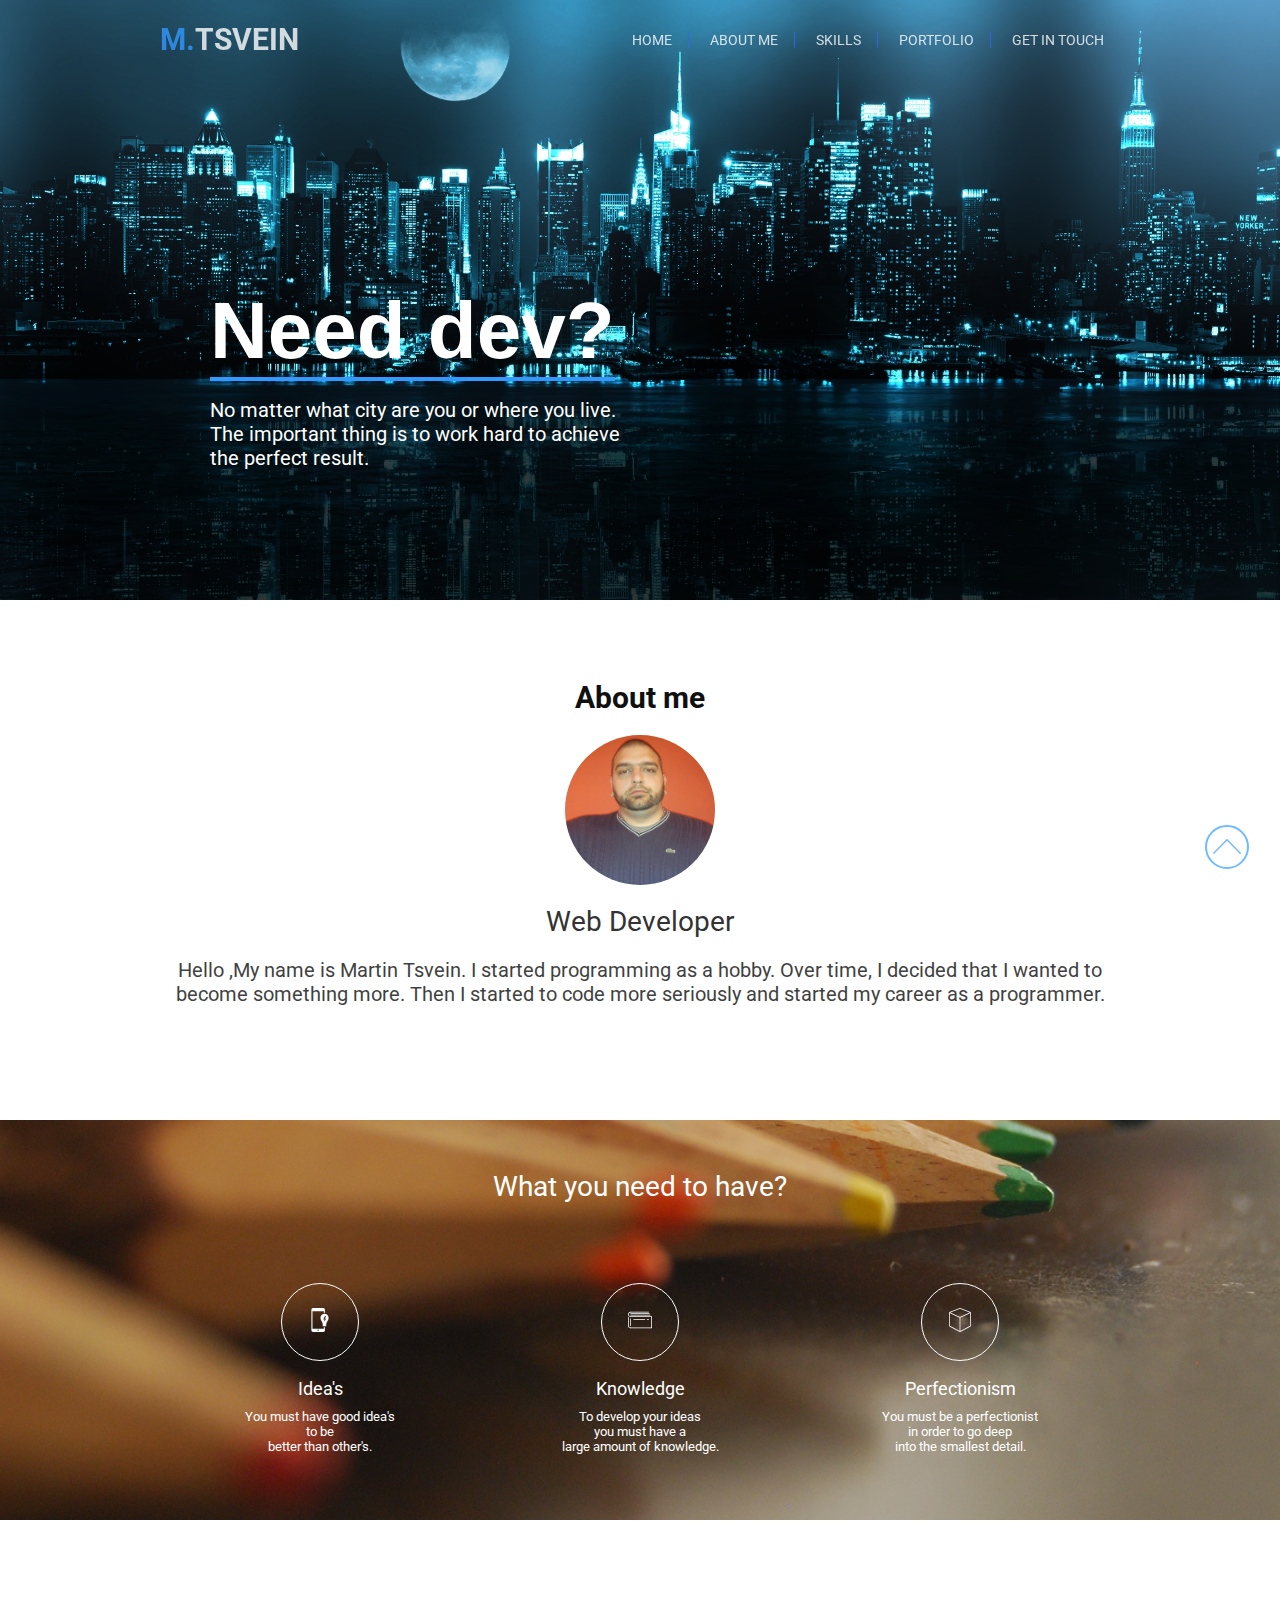
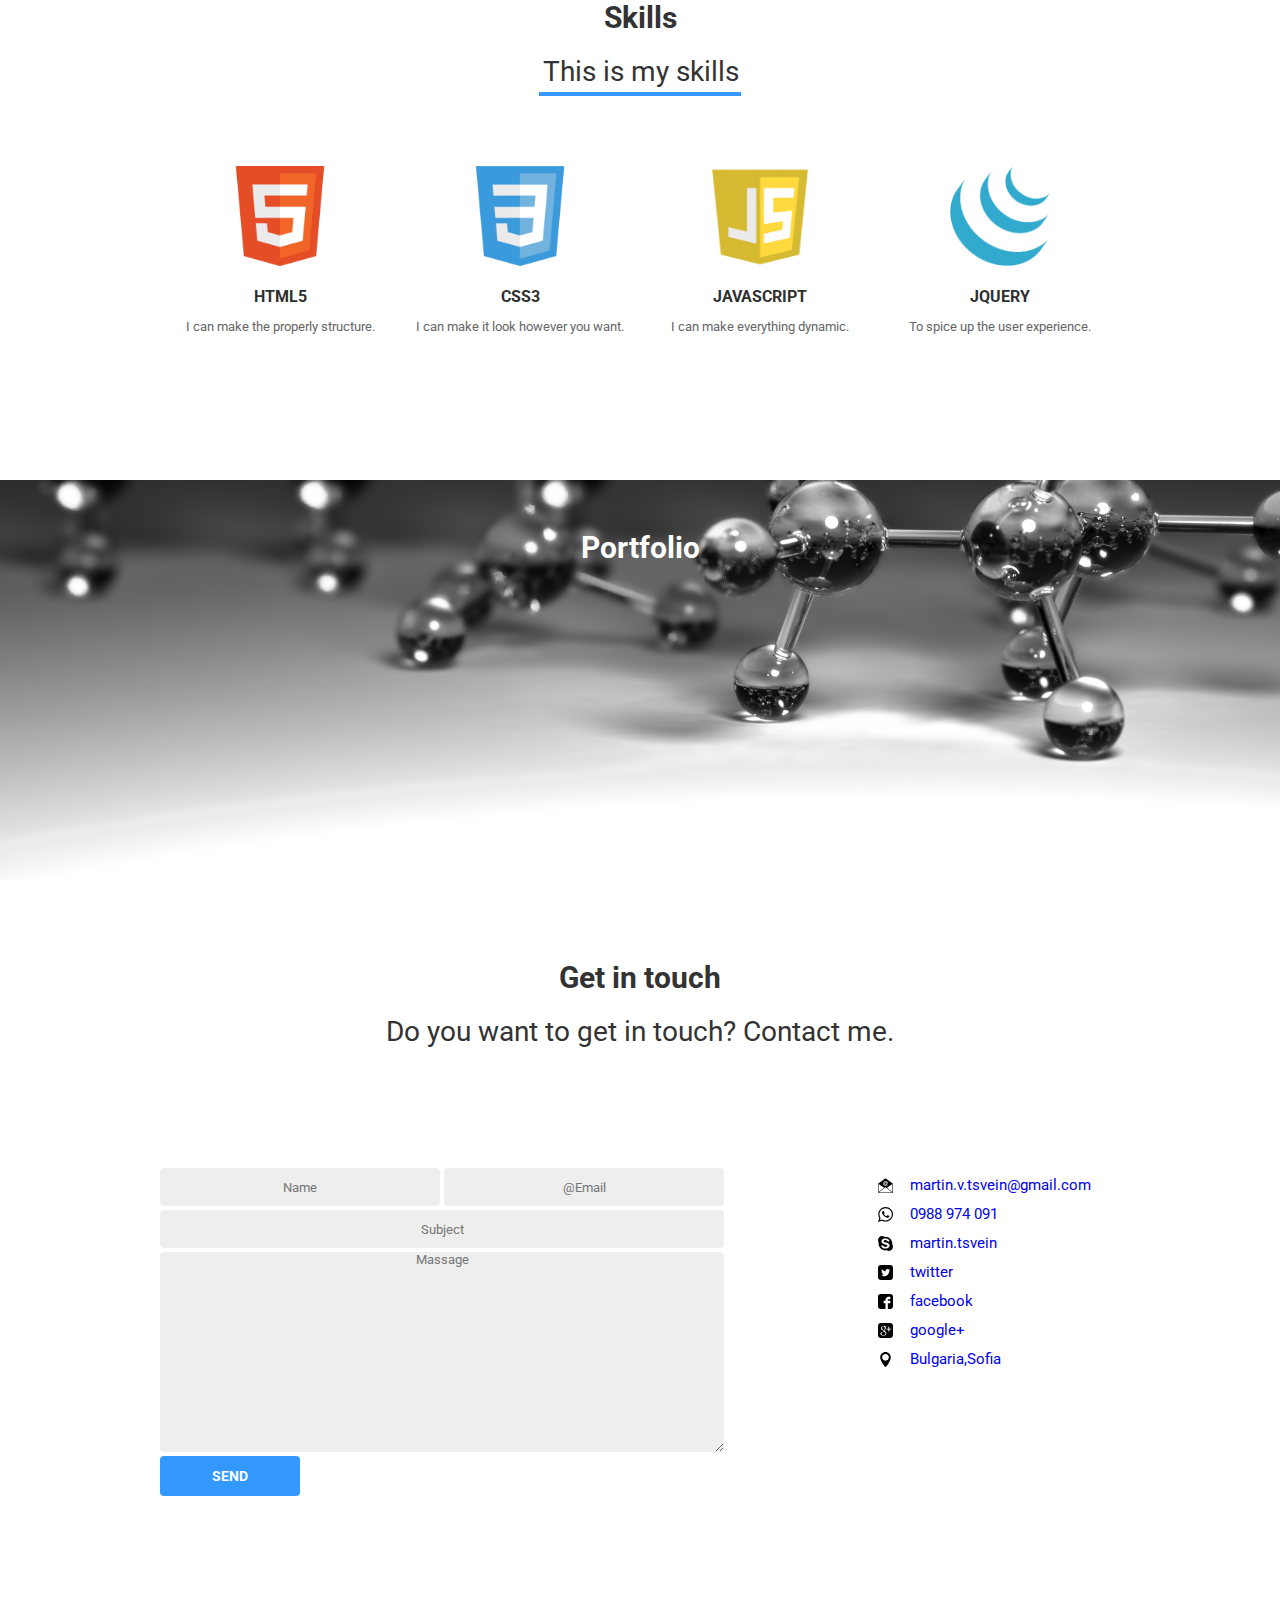
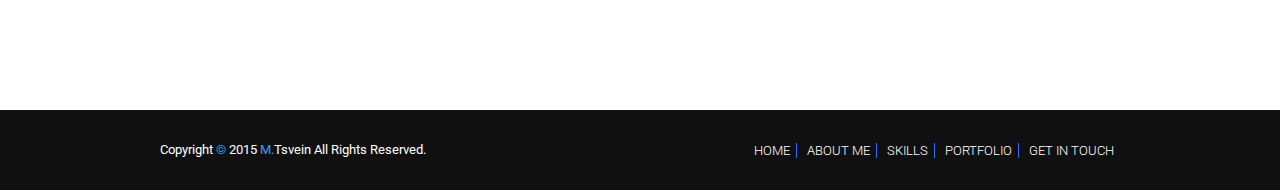
<file: Portfolio/index.html>
<!DOCTYPE html>

<html>
    <head>
        <title>M.TSVEIN </title>
        
        <meta charset="UTF-8">
        <meta name="viewport" content="width=device-width, initial-scale=1.0">
        <meta name="keywords" content="martin tsvein, martin cvein, portfolio martin cvein, portfolio martin tsvein, martin tsvein developer, developer">
        
        <link rel="stylesheet" type="text/css" href="portfoliocss.css">
        <link href='http://fonts.googleapis.com/css?family=Roboto' rel='stylesheet' type='text/css'>
        <link href='http://fonts.googleapis.com/css?family=Luckiest+Guy' rel='stylesheet' type='text/css'>
        
        <script type="text/javascript" src="js/jquery-1.11.2.min.js" defer></script>
        <script type="text/javascript" src="js/skrollr.js" defer></script>
        <script type="text/javascript" src="js/main.js" defer onload="initMain()"></script>   
    </head>
    <body>        
        
        <!-- Home button -->
        
        <a id="home-btn" href="#home">
           <svg version="1.1" id="to-top-svg" xmlns="http://www.w3.org/2000/svg" xmlns:xlink="http://www.w3.org/1999/xlink" x="0px" y="0px"
	 viewBox="0 0 200.387 200.387" style="enable-background:new 0 0 200.387 200.387;" xml:space="preserve">
                <g>
                        <g>
                                <g>
                                        <polygon points="5.504,154.449 0,149.102 100.197,45.938 200.387,149.102 194.893,154.449 100.197,56.947 
                                                                        "/>
                                </g>
                        </g>
                        <polygon points="100.197,45.938 0,149.102 5.504,154.449 100.197,56.947 194.893,154.449 200.387,149.102 	
                                "/>
                </g>
            </svg>
        </a>

<!--=========================================================================-->       

        <!-- Start section top-box -->

        <header id="home">
            <div class="centered">
                <h1>Need dev?</h1>
                <p>
                    No matter what city are you or where you live.<br>
                    The important thing is to work hard 
                    to achieve<br> the perfect result.
                </p>
            </div>
        </header>

        <!-- End section top box -->

<!--=========================================================================-->    

        <!-- Start section head menu fixed -->
    
    <nav id="main">
        <div class="centered">
            <h2 id="main-top-logo"><span>M.</span>Tsvein</h2>
            <ul id="main-menu">
                <li class="v-line"><a href="#home">home</a></li>
                <li class="v-line"><a href="#about-me">about me</a></li>
                <li class="v-line"><a href="#skills">skills</a></li>
                <li class="v-line"><a href="#portfolio">portfolio</a></li>
                <li><a href="#get-in-touch">get in touch</a></li>
            </ul>
        </div>

        <div class="clear"></div>

    </nav>

        <!-- End section head menu -->
    
<!--=========================================================================-->

        <!-- Start section about me box -->

       
        <div id="about-me"></div>
            
        <section id="about">
            <div class="centered">
                <h2>About me</h2>
                <div id="about-photo" class="centered">
                    <img src="pic/my-photo.jpg" alt="pic of me">
                </div>
                <h3>Web Developer</h3>
                <p>Hello ,My name is Martin Tsvein. I started programming as a hobby.
                    Over time, I decided that 
                    I wanted to become something more.
                    Then I started to code more seriously 
                    and started my career as a programmer.
                </p>
            </div>
        </section>

        <!-- End section about me box -->
        
<!--=========================================================================-->
        
        <!-- Start section second box -->
        
        <section id="second-box">
            <div class="centered parallax-box">
                <div id="parallax-second-box" class="parallax-img"></div>
                <div class="parallax-content">
                    <h3>What you need to have?</h3>
                    <div id="second-box-second-child" class="centered">
                    <div class="three-box">
                        <div class="svg-frame">
                            <svg class="second-box-svg" version="1.1" xmlns="http://www.w3.org/2000/svg" xmlns:xlink="http://www.w3.org/1999/xlink" x="0px" y="0px"
             width="440.043px" height="440.043px" viewBox="0 0 440.043 440.043" style="enable-background:new 0 0 440.043 440.043;"
             xml:space="preserve">
                                <g>
                                        <g>
                                                <g>
                                                        <path d="M290.244,378.801H82.221V61.241h208.022v28.334c3.476-0.41,7.01-0.627,10.593-0.627h0.147
                                                                c3.125,0,6.214,0.161,9.259,0.474V30c0-16.542-13.459-30-30-30H92.221c-16.542,0-30,13.458-30,30v380.043
                                                                c0,16.541,13.458,30,30,30h188.022c16.542,0,30-13.459,30-30v-58.949h-20L290.244,378.801L290.244,378.801z M186.233,418.521
                                                                c-7.042,0-12.75-5.709-12.75-12.75c0-7.044,5.708-12.75,12.75-12.75s12.75,5.706,12.75,12.75
                                                                C198.983,412.812,193.274,418.521,186.233,418.521z"/>
                                                        <path d="M351.158,250.966c11.88-19.318,26.664-43.362,26.664-72.098c0-41.309-33.608-74.92-74.925-74.92h-0.148
                                                                c-41.314,0-74.925,33.611-74.925,74.92c0,27.494,14.613,51.655,26.357,71.066c7.559,12.496,14.695,24.298,14.695,32.177
                                                                l0.377,10.498c-0.618,1.121-0.979,2.405-0.979,3.778c0,2.951,4.129,4.237,4.032,6.872c-0.104,2.639-8.54,4.104-8.54,8.896
                                                                c0,4.926,9.048,5.875,9.048,8.918c0,3.035-4.54,3.975-4.54,7.133c0,4.354,3.528,7.887,7.888,7.887h53.319
                                                                c4.359,0,7.887-3.531,7.887-7.887c0-6.592-22.159-7.374-34.325-7.305c13.262-0.47,38.834-2.224,38.834-8.746
                                                                c0-8.801-49.081-8.896-49.081-8.896s44.573,0.087,44.573-6.872c0-1.375-0.359-2.657-0.979-3.778l0.377-10.498
                                                                C336.769,274.368,343.438,263.521,351.158,250.966z M331.674,154.7l-24.644,42.961l21.642,0.002c0.755,0,1.446,0.424,1.792,1.096
                                                                c0.345,0.671,0.286,1.48-0.154,2.094l-37.395,52.256c-0.391,0.545-1.01,0.843-1.642,0.843c-0.331,0-0.666-0.082-0.974-0.251
                                                                c-0.896-0.496-1.279-1.583-0.892-2.53l16.867-41.155l-22.064-0.021c-0.688-0.003-1.328-0.356-1.696-0.937
                                                                c-0.369-0.582-0.416-1.31-0.124-1.934l25.394-54.284c0.333-0.708,1.045-1.16,1.826-1.16h20.315c0.718,0,1.384,0.382,1.743,1.005
                                                                C332.027,153.308,332.031,154.076,331.674,154.7z"/>
                                                </g>
                                        </g>
                                </g>
                            </svg>

                        </div>
                        <h4 class="second-box-h4">Idea's</h4>
                        <p>You must have good idea's<br>to be<br>better than other's.</p>
                    </div>
                    <div class="three-box"><div class="svg-frame">
                            <svg class="second-box-svg" version="1.1"  xmlns="http://www.w3.org/2000/svg" xmlns:xlink="http://www.w3.org/1999/xlink" x="0px" y="0px"
             width="612px" height="612px" viewBox="0 0 612 612" style="enable-background:new 0 0 612 612;" xml:space="preserve">
                            <g>
                                    <g>
                                            <g>
                                                    <path d="M66.929,210.32c5.28,0,9.564,4.284,9.564,9.564c0,5.28-4.284,9.564-9.564,9.564c-18.491,0-35.228-7.492-47.322-19.606
                                                            l-0.598-0.658C7.233,197.129,0,180.651,0,162.539c0-5.28,4.284-9.564,9.564-9.564c5.28,0,9.564,4.284,9.564,9.564
                                                            c0,12.971,5.141,24.747,13.45,33.295l0.538,0.478C41.763,204.96,53.738,210.32,66.929,210.32z"/>
                                                    <path d="M66.929,516.409c-5.26,0-9.564-4.284-9.564-9.563c0-5.28,4.304-9.563,9.564-9.563h525.943V229.448H66.909
                                                            c-5.26,0-9.564-4.284-9.564-9.564c0-5.28,4.284-9.564,9.564-9.564h535.268h0.259c5.28,0,9.564,4.284,9.564,9.564v286.702v0.239
                                                            c0,5.261-4.284,9.563-9.564,9.563H66.929V516.409z"/>
                                                    <path d="M57.424,277.268c0-5.24,4.264-9.524,9.524-9.524c5.26,0,9.524,4.264,9.524,9.524l-0.04,172.193
                                                            c0,5.26-4.264,9.523-9.524,9.523c-5.24,0-9.524-4.265-9.524-9.523L57.424,277.268z"/>
                                                    <path d="M430.322,286.832c5.279,0,9.563,4.284,9.563,9.564c0,5.28-4.284,9.564-9.563,9.564H143.441
                                                            c-5.28,0-9.564-4.284-9.564-9.564c0-5.28,4.284-9.564,9.564-9.564H430.322z"/>
                                                    <path d="M525.943,286.852c5.279,0,9.563,4.284,9.563,9.564c0,5.28-4.284,9.564-9.563,9.564h-38.218
                                                            c-5.26,0-9.562-4.284-9.562-9.564c0-5.28,4.284-9.564,9.562-9.564H525.943z"/>
                                                    <path d="M66.929,191.132c-5.241,0-9.524-4.264-9.524-9.524c0-5.26,4.264-9.524,9.524-9.524l497.25,0.04
                                                            c5.261,0,9.524,4.264,9.524,9.524c0,5.26-4.265,9.524-9.524,9.524L66.929,191.132z"/>
                                                    <path d="M66.929,95.631c5.28,0,9.564,4.284,9.564,9.564s-4.284,9.564-9.564,9.564c-13.19,0-25.146,5.36-33.793,13.987
                                                            c-8.647,8.647-14.007,20.623-14.007,33.813c0,5.28-4.284,9.564-9.564,9.564c-5.28,0-9.565-4.303-9.565-9.564
                                                            c0-18.471,7.492-35.228,19.606-47.322C31.701,103.143,48.438,95.631,66.929,95.631z"/>
                                                    <path d="M66.929,114.639c-5.241,0-9.524-4.264-9.524-9.524c0-5.261,4.284-9.524,9.524-9.524l458.995,0.04
                                                            c5.26,0,9.523,4.264,9.523,9.524s-4.265,9.524-9.523,9.524L66.929,114.639z"/>
                                                    <path d="M66.929,152.876c-5.241,0-9.524-4.264-9.524-9.524c0-5.26,4.264-9.524,9.524-9.524l478.123,0.04
                                                            c5.261,0,9.524,4.264,9.524,9.524c0,5.26-4.266,9.524-9.524,9.524L66.929,152.876z"/>
                                                    <path d="M66.929,497.281c5.28,0,9.564,4.283,9.564,9.562c0,5.261-4.284,9.564-9.564,9.564c-18.491,0-35.228-7.513-47.322-19.586
                                                            l-0.598-0.658C7.233,484.091,0,467.612,0,449.501c0-5.28,4.284-9.564,9.564-9.564c5.28,0,9.564,4.284,9.564,9.564
                                                            c0,12.971,5.141,24.747,13.45,33.295l0.538,0.478C41.763,491.921,53.738,497.281,66.929,497.281z"/>
                                                    <path d="M0.06,239.032c0-5.24,4.264-9.524,9.524-9.524c5.26,0,9.524,4.264,9.524,9.524l-0.02,210.469
                                                            c0,5.26-4.264,9.523-9.524,9.523c-5.26,0-9.524-4.264-9.524-9.523L0.06,239.032z"/>
                                            </g>
                                    </g>
                            </g>
                            </svg>

                            </div>
                        <h4 class="second-box-h4">Knowledge</h4>
                        <p>To develop your ideas<br>you must have a<br> large amount of knowledge.</p>
                    </div>
                    <div class="three-box">
                        <div class="svg-frame">
                            <svg class="second-box-svg" version="1.1" xmlns="http://www.w3.org/2000/svg" xmlns:xlink="http://www.w3.org/1999/xlink" x="0px" y="0px"
             viewBox="0 0 525.325 525.325" style="enable-background:new 0 0 525.325 525.325;" xml:space="preserve">
                                <g>
                                        <path  d="M494.23,89.943L265.622,0.528c-0.382-0.154-0.772-0.114-1.162-0.203
                                                C263.858,0.179,263.272,0,262.646,0c-0.65,0-1.244,0.179-1.861,0.333c-0.366,0.089-0.732,0.057-1.089,0.195l-0.309,0.122l0,0
                                                L31.08,89.943c-3.804,1.496-5.706,5.527-4.804,9.397c-0.219,0.732-0.358,1.496-0.358,2.284v293.645c0,2.999,1.658,5.763,4.3,7.178
                                                l228.616,121.929c0.374,0.195,0.772,0.309,1.162,0.447c0.203,0.073,0.398,0.171,0.61,0.228c0.675,0.171,1.366,0.276,2.057,0.276
                                                s1.382-0.106,2.057-0.276c0.211-0.057,0.406-0.163,0.61-0.228c0.39-0.138,0.788-0.244,1.162-0.447l228.616-121.929
                                                c2.65-1.414,4.3-4.178,4.3-7.178V101.623c0-0.788-0.146-1.544-0.358-2.284C499.944,95.478,498.042,91.438,494.23,89.943z
                                                 M262.655,198.345L49.946,100.022l212.717-83.188l212.709,83.188L262.655,198.345z M42.167,114.345l212.359,98.153v291.149
                                                L42.167,390.399V114.345z M483.142,390.399L270.783,503.647V212.497l212.359-98.153V390.399z"/>
                                </g>
                            </svg>
                        </div>
                        <h4 class="second-box-h4">Perfectionism</h4>
                        <p>You must be a perfectionist<br>in order to go deep<br> into the smallest detail.</p>
                    </div>
                    <div class="clear"></div>
                    </div>
                </div>
            </div>
        </section>



        <!-- End section second box -->
        
<!--=========================================================================-->
        
        <!-- Start section skills -->
        
        <div id="skills"></div>

        <section id="my-skills">
            <div class="centered">
                 <h2>Skills</h2>
                 <h3 id="siklls-h3">This is my skills</h3>
                 <div id="skills-footer">
                     <div class="skills-footer-content">
                         <img class="skills-png-logo" src="pic/html5.png" alt="error">
                         <h4 class="skills-h4">html5</h4>
                         <p>I can make the properly structure.</p>
                     </div>
                     <div class="skills-footer-content">
                         <img class="skills-png-logo" src="pic/css3.png" alt="error">
                         <h4 class="skills-h4">css3</h4>
                         <p>I can make it look however you want.</p>
                     </div>
                     <div class="skills-footer-content">
                         <img class="skills-png-logo" src="pic/javas.png" alt="error">
                         <h4 class="skills-h4">javascript</h4>
                         <p>I can make everything dynamic.</p>
                     </div>
                     <div class="skills-footer-content">
                         <img class="skills-png-logo" src="pic/jquery.png" alt="error">
                         <h4 class="skills-h4">jquery</h4>
                         <p>To spice up the user experience.</p>
                     </div>

                     <div class="clear"></div>

                 </div>
            </div>      
        </section>

        <!-- End section skills -->
        
<!--=========================================================================-->
        
        <!-- Start section portfolio -->
        
        <div id="portfolio"></div>

        <section id="my-portfolio">
            <div class="centered parallax-box">
                <div id="portfoio-box" class="parallax-img"></div>               
                <div class="parallax-content">
                    <h2>Portfolio</h2>
                </div>
            </div>
        </section>

        <!-- End section portfolio -->
        
<!--=========================================================================-->
        
        <!-- Start section get in touch -->
        
        <div id="get-in-touch"></div>

        <section id="get-in-touch-section">
            <div class="centered">
                <h2>Get in touch</h2>
                <h3>Do you want to get in touch? Contact me.</h3>

                        <!-- Content one -->

                <div id="send-mail">
                    <form id="from-email" method="post" role="form">
                        <div class="text-email text-email-left">
                            <input type="text" name="name" placeholder="Name"/>
                        </div>
                        <div class="text-email">
                        <input class="text-email" type="text" name="name" placeholder="@Email"/>
                        </div>
                        <div class="text-email">
                        <input id="subject" class="text-email" type="text" name="name" placeholder="Subject"/>
                        </div>
                        <div class="text-email">
                            <textarea placeholder="Massage"></textarea>
                        </div>
                        <input id="send-btn" type="submit" value="send"/>
                        <div class="clear"></div>
                    </form>

                        <!-- Content two -->

                </div>
                    <div id="get-touch-second-box">

                        <!-- Navigation svg -->

                        <div id="second-box-svg">
                            <ul>
                                <li><img class="get-touch-svg" src="svg/mail.svg" alt="error"></li>
                                <li><img class="get-touch-svg" src="svg/phone.svg" alt="error"></li>
                                <li><img class="get-touch-svg" src="svg/skype.svg" alt="error"></li>
                                <li><img class="get-touch-svg" src="svg/twit.svg" alt="error"></li>
                                <li><img class="get-touch-svg" src="svg/fb.svg" alt="error"></li>
                                <li><img class="get-touch-svg" src="svg/g+.svg" alt="error"></li>
                                <li><img class="get-touch-svg" src="svg/map.svg" alt="error"></li>
                            </ul>
                        </div>

                         <!-- Info me -->

                        <div id="second-box-link">
                            <ul>
                                <li><a href="#get-in-touch">martin.v.tsvein@gmail.com</a></li>
                                <li><a href="#get-in-touch">0988 974 091</a></li>
                                <li><a href="#get-in-touch">martin.tsvein</a></li>
                                <li><a href="https://twitter.com/MTsvein">twitter</a></li>
                                <li><a href="https://www.facebook.com/profile.php?id=100009635107877">facebook</a></li>
                                <li><a href="https://plus.google.com/u/0/117824211399914729637/posts">google+</a></li>
                                <li><a href="https://www.google.bg/maps/place/%D0%A1%D0%BE%D1%84%D0%B8%D1%8F/@42.6954322,23.3239467,11z/data=!3m1!4b1!4m2!3m1!1s0x40aa8682cb317bf5:0x400a01269bf5e60?hl=bg">Bulgaria,Sofia</a></li>
                            </ul>
                        </div>
                    </div>
            </div>
        </section>

        <!-- End section get in touch-->
        
<!--=========================================================================-->

        <!-- Start footer section -->
        
        <footer>
            <div id="footer-info" class="centered">
                <p>Copyright <span>&#169</span> 2015 <span>M.</span>Tsvein All Rights Reserved.</p>
                <div id="footer-nav">
                    <ul>
                        <li class="v-line"><a href="#home">home</a></li>
                        <li class="v-line"><a href="#about-me">about me</a></li>
                        <li class="v-line"><a href="#skills">skills</a></li>
                        <li class="v-line"><a href="#portfolio">portfolio</a></li>
                        <li><a href="#get-in-touch">get in touch</a></li>
                    </ul>
                </div>  
            <div class="clear"></div>
            </div> 
        </footer>   
    </body>
</html>
</file>
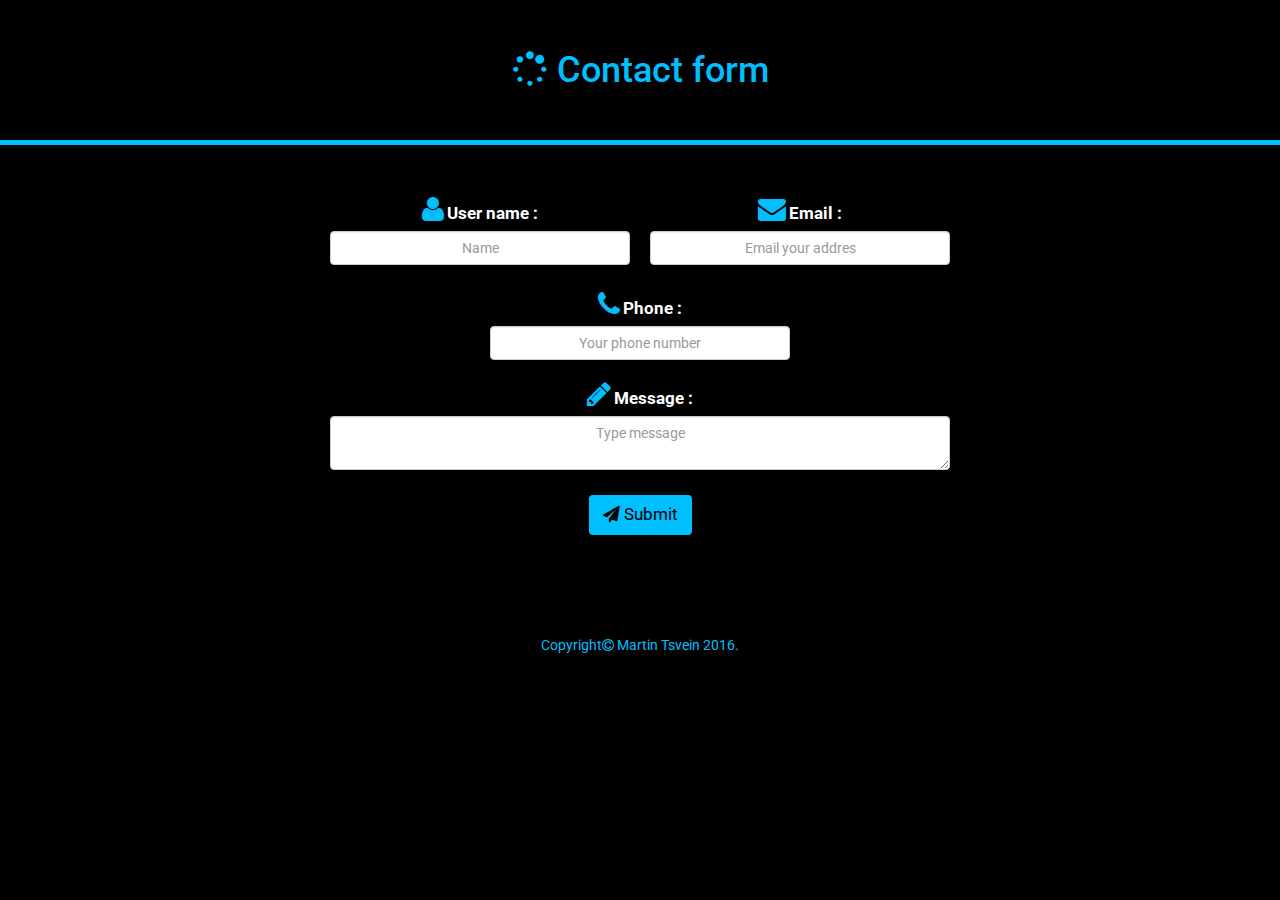
<file: Responsiv contact form/index.html>
<!DOCTYPE html>
<html lang="en">
    <head>
        <meta charset="utf-8">
        <meta name="viewport" content="width=device-width, initial-scale=1"> 	
        <meta name="description" content="Contact form">
        <meta name="author" content="Martin Tsvein">

        <title>Contact form</title>
        
        <link href="img/from.ico" rel="icon">
        <link href='https://fonts.googleapis.com/css?family=Roboto' rel='stylesheet' type='text/css'>
        <link rel="stylesheet" media="screen and (max-width: 600px)" href="css/mobile.css"> 
        <link rel="stylesheet" media="screen and (min-width: 601px)" href="css/desktop.css">
        <link rel="stylesheet" href="css/bootstrap.min.css">
        <link rel="stylesheet" href="css/font-awesome.min.css">
        <link rel="stylesheet" href="css/font-awesome-animation.min.css">
    </head>
    <body> 
        <header>
            <h1><i class="fa fa-spinner fa-spin"></i> Contact form</h1>
            <hr>
        </header>
        <main>
        <section> 
            <form method="post" name="form">
                <div class="form-group form-div">
                    <i class="fa fa-user faa-pulse animated fa-2x"></i>
                    <label for="user-name">User name :</label>
                    <input type="text" name="name"  id="user-name" class="form-control" placeholder="Name">
                </div>
                <div class="form-group form-div">
                    <i class="fa fa-envelope fa-2x faa-shake animated"></i>
                    <label for="user-email">Email :</label>
                    <input type="email" name="email" class="form-control" id="user-email" placeholder="Email your addres" validate>
                </div>
                <div id="phone-div" class="form-group">
                    <i class="fa fa-phone fa-2x faa-horizontal animated"></i>
                    <label for="phone">Phone :</label>
                    <input type="tel" name="tel" class="form-control" id="phone" placeholder="Your phone number" validate>
                </div>
                <div id="form-massage" class="form-group">
                    <i class="fa fa-pencil fa-2x faa-passing animated"></i>
                    <label for="message">Message :</label>
                    <textarea row="5" cols="40" name="textarea" placeholder="Type message" class="form-control" id="message"></textarea>
                </div>
                <div class="form-group">
                    <button id="btn" type="submit" class="btn btn-default"><span><i class="fa fa-send"></i>
                    </span>Submit</button>
                </div>
            </form>
        </section>
        </main>
        <footer>
            <p>Copyright<i class="fa fa-copyright"></i> Martin Tsvein 2016. </p>
        </footer>
        <script src="js/bootstrap.min.js"></script>
        <script src="js/jquery-1.12.3.min.js"></script>
    </body>
</html>
</file>
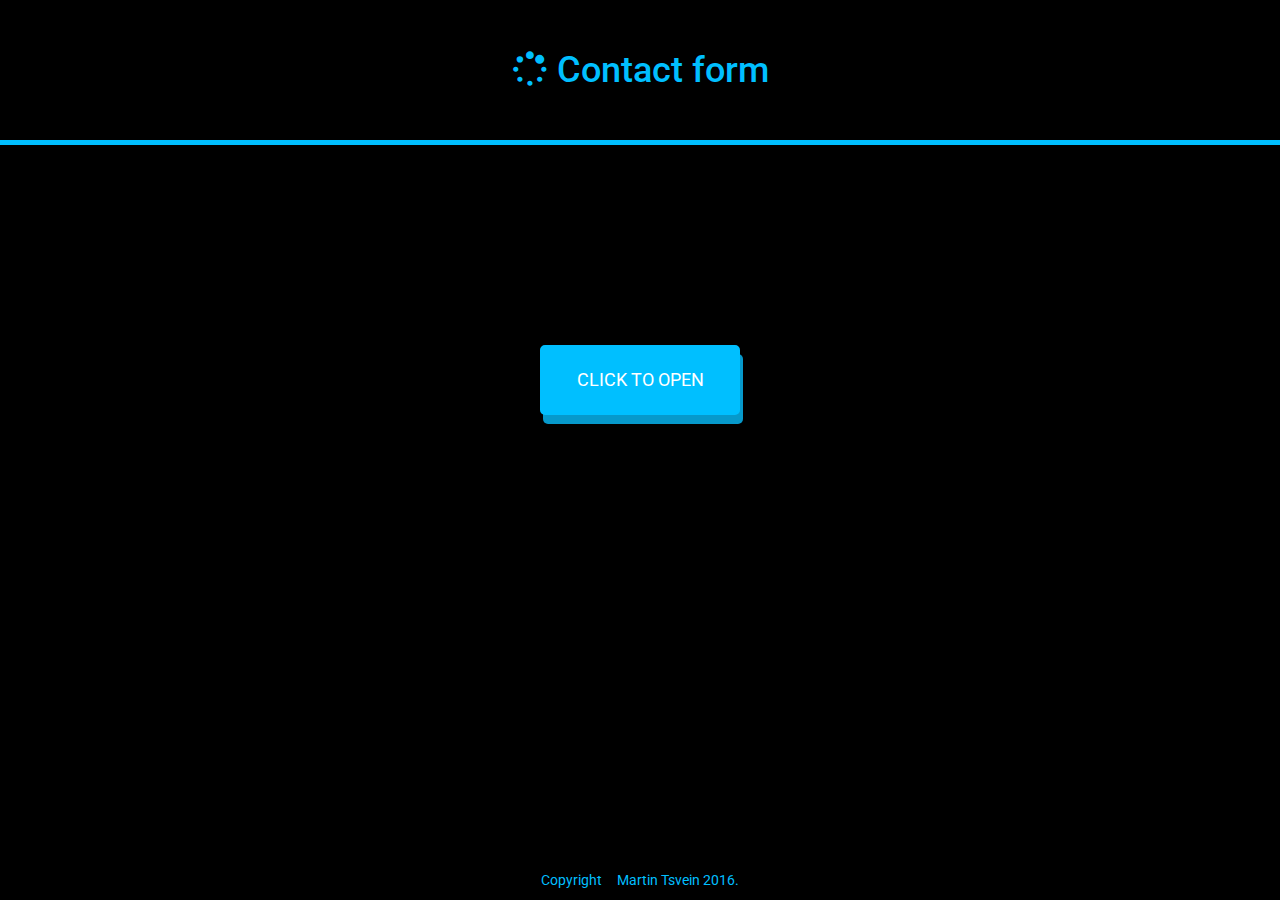
<file: Responsive contact form with modal/index.html>
<!DOCTYPE html>
<html lang="en">
    <head>
        <meta charset="utf-8">
        <meta name="viewport" content="width=device-width, initial-scale=1"> 	
        <meta name="description" content="Contact form">
        <meta name="author" content="Martin Tsvein">

        <title>Contact form</title>
        
        <link href="img/from.ico" rel="icon">
        <link href='https://fonts.googleapis.com/css?family=Roboto' rel='stylesheet' type='text/css'>
        <link rel="stylesheet" href="css/bootstrap.min.css">
        <link rel="stylesheet" media="screen and (max-width: 600px)" href="css/mobile.css"> 
        <link rel="stylesheet" media="screen and (min-width: 601px)" href="css/desktop.css">
        <link rel="stylesheet" href="css/font-awesome.min.css">
        <link rel="stylesheet" href="css/font-awesome-animation.min.css">
        <script src="js/jquery-1.12.3.min.js"></script>
        <script src="js/bootstrap.min.js"></script>
        
    </head>
    <body> 
        <header>
            <h1><i id="main-i" class="fa fa-spinner fa-spin"></i> Contact form</h1>
            <hr>
        </header>
        <main>
        <section>
    
            <!-- modal btn -->

            <div id="btn-open-container">
                <button id="btn-open" class="btn btn-primary btn-lg" data-toggle="modal" data-target="form">
                    Click to open
                </button>
            </div>
            
            <!-- End modal btn -->
            
            <!-- Start modal form container -->
            
            <form method="post" class="modal fade" tabindex="-1">
                <div id="modal-container" class="modal-content">
                    <div class="form-group form-div">
                        <i class="fa fa-user faa-pulse animated fa-2x"></i>
                        <label for="user-name">User name :</label>
                        <input type="text" name="name"  id="user-name" class="form-control" placeholder="Name">
                    </div>
                    <div class="form-group form-div">
                        <i class="fa fa-envelope fa-2x faa-shake animated"></i>
                        <label for="user-email">Email :</label>
                        <input type="email" name="email" class="form-control" id="user-email" placeholder="Email your addres">
                    </div>
                    <div id="phone-div" class="form-group">
                        <i class="fa fa-phone fa-2x faa-horizontal animated"></i>
                        <label for="phone">Phone :</label>
                        <input type="tel" name="tel" class="form-control" id="phone" placeholder="Your phone number">
                    </div>
                    <div id="form-massage" class="form-group">
                        <i class="fa fa-pencil fa-2x faa-passing animated"></i>
                        <label for="message">Message :</label>
                        <textarea row="5" cols="40" name="textarea" placeholder="Type message" class="form-control" id="message"></textarea>
                    </div>
                    <div id="btn-container">
                        <div class="form-group div-float">
                            <button type="submit" class="btn btn-default btn-my"><span><i class="fa fa-send"></i>
                            </span>Submit</button>
                        </div>
                        <div id="close" class="form-group div-float">
                            <button type="button" class="btn btn-default btn-my" data-dismiss="modal">X</button>
                        </div>
                    </div>
                </div>
            </form>
            
            <!-- End modal container -->
            
        </section>
        </main>
        <footer>
            <p>Copyright<i class="fa fa-copyright"></i> Martin Tsvein 2016. </p>
        </footer>
    </body>
</html>
</file>
<file: Portfolio/portfoliocss.css>
.clear {
    clear: both;
}

.centered {
    width: 960px;
    margin: auto;
}

.v-line {
    border-right: 1px solid #3366ff;
}

body , html {
    width: 100%;
    height: 100%;
    margin: 0px;
    padding: 0px;
}

h1, h2, h3, h4 {
    font-family: 'Roboto', sens-serif;
    margin: 0;
    padding: 0;
    color: #333;
    text-align: center;
}
h1 {
    font-size: 80px;
}
h2 {
    font-size: 30px;
}

h3 {
    font-size: 28px;
    font-weight: 400;
}
p {
    font-family: 'Roboto', 'sans-serif';
    color: #666666;
    font-size: 13px;
}



/* Home button */

#to-top-svg {
    width: 30px;
    height: 30px;
    fill: #3399ff;
    border: 2px solid #339fff;
    border-radius: 100px;
    padding: 5px;
}

#home-btn {
    width: 65px;
    height: 65px;
    position: fixed;
    right: 10px;
    bottom: 10px;
    -webkit-animation: fadein 3s ease-in-out ;
    animation: fadein 3s ease-in-out;
    opacity: 0.7;
    z-index: 1;
    opacity: 0.7;
}

/*=========================================================================*/

/* Start head menu section */

#main {
    background-color: transparent;
    position: fixed;
    height: 80px;
    width: 100%;
    left: 0px;
    right: 0px;
    top: 0px;
    z-index: 1;
    opacity: 0.8;
    -webkit-animation: fadein 3s ease-in-out;
    animation: fadein 3s ease-in-out;
    -webkit-transition: line-height 0.4s ease-out, height 0.4s ease-out, background-color 0.4s ease-out, font-size 0.4s ease-out;
    transition: line-height 0.4s ease-out, height 0.4s ease-out, background-color 0.4s ease-out, font-size 0.4s ease-out;
}
@-webkit-keyframes fadein {
    from{ opacity: 0;}
    to{opacity: 1;}
}

@keyframes fadein {
    from{ opacity: 0;}
    to {opacity: 1;}
}

#main-top-logo {
    height: 80px;
    float: left;
    font-size: 30px;
    font-family: 'Roboto', sans-serif;
    text-transform: uppercase;
    color: #fff;
    width: auto;
    line-height: 80px;
    opacity: 1;
    -webkit-animation: fadein 3s ease-in-out;
    animation: fadein 3s ease-in-out;
    -webkit-transition: line-height 0.4s ease-out, height 0.4s ease-out, font-size 0.4s ease-out;
    transition: line-height 0.4s ease-out, height 0.4s ease-out,font-size 0.4s ease-out;
}

#main-top-logo span {
    color: #3399ff;
}


#main-menu {
    float: right;
    height: 80px;
    margin: 0px;
    line-height: 80px;

}

#main-menu li {
    display: inline;
    padding-left: 17px;
    padding-right: 16px;
    text-transform: uppercase;
    font-size: 14px;
    color: #fff;
    font-family: 'Roboto', sans-serif;
    -webkit-transition: font-size 0.4s ease-out;
    transition: font-size 0.4s ease-out;
}

#main-menu a {
    text-decoration: none;
    color: #fff; 
}

#main-menu a:hover {
    color: #3399ff;
}

#main.mainMenuScroll {
    height: 50px;
    background-color: #101010;
    opacity: 0.8;
}

#main.mainMenuScroll #main-menu {
    line-height: 50px;
    height: 50px;
    margin: 0;
}
#main.mainMenuScroll #main-menu li {
    font-size: 12px;
}

.mainMenuScroll #main-top-logo {
    height: 50px;
    font-size: 22px;
    line-height: 50px;
}

/*End  head menu section */

/*==========================================================================*/

/* Start section top box */

#home {
    width: auto;
    height: 600px;
    background-image: url("pic/head-city.jpg");
    background-repeat: no-repeat;
    background-size: cover;
    background-position: center;
    text-align: center;
}
#home .centered {
    position: relative;
    height: 100%;
}
#home h1 {
    position: absolute;
    left: 50px;
    top: 285px;
    color: #fff;
    font-family: 'Open Sans', sans-serif;
    border-bottom: 4px solid #3399ff;
    display: inline-block;
}

#home p {
    position: absolute;
    left: 50px;
    bottom: 110px;
    color: #fff;
    font-size: 20px;
    font-family: 'Roboto', 'sans-serif';
    text-align: left;
}

/* End section top box */

/*===========================================================================*/

/* Start section second box*/


#second-box-second-child{
    margin: auto;
}

.three-box {
    width: 320px;
    height: 200px;
    float: left;
    text-align: center;
    margin-top: 80px;
}

.second-box-svg {
    width: 24px;
    height: 24px;
    text-align: center;
    fill: #fff;
    
}



.second-box-h4 {
    font-family: 'Roboto', 'sans-serif';
    color: #fff;
    margin-top: 17px;
    margin-bottom: 10px;
    font-weight: 400;
    font-size: 18px;
    
    
}

#second-box {
    width: 100%;
    height: 400px;
}

.svg-frame {
    border: 1px solid #fff;
    border-radius: 100px;
    height: 76px;
    width: 76px;
    line-height: 86px;
    margin: auto;
}

#second-box h3 {
    color: #fff;
    padding-top: 50px;
}

#second-box p {
    color: #fff;
    padding: 0px;
    margin: 0px;
}

/* End section second box */

/*==========================================================================*/

/* Start section aboit me */

#about-me {
    height: 80px;
    width: 100%;
    
}

#about {
    width: 100%;
    height: 440px;
}

#about h2 {
    position: relative;
    color: #101010;
}

#about p {
    text-align: center;
    position: relative;
    color: #101010;
    font-size: 20px;
    opacity: 0.8;
}

#about #about-photo {
    text-align: center;
    margin-top: 20px;
    margin-bottom: 20px;
    width: 150px;
    height: 150px;
    border-radius: 75px;
    overflow: hidden;

}
#about #about-photo img {
    width: 150px;
    height: 150px;
    
}

/* End section about me */

/*===========================================================================*/

/* Start section skills */

#skills {
    height: 80px;
}

#my-skills {
    width: 100%;
    height: 400px;
}

#siklls-h3 {
    text-align: center;
    width: 200px;
    padding-left: 2px;
    padding-bottom: 4px;
    margin: auto;
    margin-top: 20px;
    margin-bottom: 20px;
    font-family: 'Roboto', 'sans-serif';
    border-bottom: 4px solid #3399ff;
}

#skills-footer {
    margin: auto;
    width: 960px;
    height: 350px; 
}

.skills-footer-content {
    width: 240px;
    float: left;
    text-align: center;
}

.skills-png-logo {
    width: 100px;
    height: 100px;
    margin-top: 50px;
}

.skills-h4 {
    text-align: center;
    text-transform: uppercase;
    font-family: 'Roboto', 'sans-serif';
    color: #2f2f2f;
    margin-top: 17px;
    margin-bottom: 10px;
}


/* End section skills */

/*=========================================================================--*/

/* Start section portfolio*/

#portfolio {
    height: 80px;
}

#my-portfolio {
    width: 100%;
    height: 400px;
}


#my-portfolio h2 {
    padding-top: 50px;
    color: #fff;
}

#portfoio-box {
    width: 100%;
}


/* End section portfolio */

/*===========================================================================*/

/* Start section get in touch */

#get-in-touch {
    height: 80px;
}

/* Content one */

#get-in-touch-section {
    height: 750px;
}

#get-in-touch-section h3 {
    margin-bottom: 20px;
    margin-top: 20px;
}


#send-mail {
    width: 600px;;
    height: 450px;
    float: left;
}

#from-email {
    float: left;
    margin-top: 100px;
    width: 570px;
}

#subject {
    width: 564px;
    font-family: 'Roboto', 'sans-serif';
    border: 1px #fff;
    border-radius: 4px;
}

.text-email textarea {
    width: 564px;
    height: 200px;
    background-color: #eee;
    font-family: 'Roboto', 'sans-serif';
    cursor: pointer;
    text-align: center;
    border: 1px #fff;
    border-radius: 4px;
    padding: 0px;
    color:  #666666;
}

#send-btn {
    width: 140px;
    height: 40px;
    font-family: 'Roboto', 'sans-serif';
    text-transform: uppercase;
    font-size: 14px;
    border: 1px #fff;                                  
    border-radius: 4px;
    font-weight: 700;
    color: #fff;
    cursor: pointer;
    background-color: #3399ff;
    -webkit-transition: background-color 0.8s;
    transition: background-color 0.8s;
    
}

#send-btn:hover {
    background-color: #3333ff;
}

.text-email input {
    height: 38px;
    width: 280px;
    background-color: #eee;
    border-radius: 4px;
    border: 1px #fff;   
    text-align: center;
    font-family: 'Roboto', 'sans-serif';
    cursor:  pointer;
    padding: 0px;
    margin-bottom: 4px;
    float: left;
    color: #666666; 
    
}

.text-email input:focus {
    color:  #666666;
    background-color: #ccc;
}

.text-email textarea:focus {
    color: #666666;
    background-color: #ccc;
}
.text-email-left input {
    margin-right: 4px;
}

/* Content two */

.get-touch-svg {
    width: 15px;
    height: 15px;
    cursor: pointer;
}

#get-touch-second-box {
    width: 350px;
    height: 250px;
    float: right;
    margin-top: 100px;
}

#second-box-svg li {
    list-style-type: none;
    width: 50px;
    text-align: center;
    padding-top: 10px;
}

#second-box-svg ul {
    width: 50px;
    position: relative;
    left: 90px;
    padding: 0px;
    margin: 0px;
    float: left;
    
}

#second-box-link ul {
    margin: 0px;
    padding: 0px;
    padding-top: 8px;
    float: right;
    width: 210px;
    
}

#second-box-link li {
    list-style-type: none;
    font-size: 15px;
    font-family: 'Roboto', 'sans-serif';
    height: 29px;
    -webkit-transition: font-size 0.2s;
    transition: font-size 0.2s;
    cursor: pointer
}

#second-box-link li:hover {
    font-size: 17px;
}

#second-box-link a {
    text-decoration: none;
}

#second-box-link a:hover {
    color: #3399ff;
}

/* End section get in touch */

/*===========================================================================*/

/* Start footer section */

#footer-info {
    line-height: 80px;
}

footer {
    width: 100%;
    height: 80px;
    background-color: #101010;
}

footer p {
    color: black;
    float: left;
    position: relative;
    
    font-size: 13px;
    color: #fff;
    margin: 0px;
}

footer p span {
    color: #339fff;
}

#footer-nav {
    float: right;   
}

#footer-nav ul {
    margin: 0px;
}

#footer-nav li {
    display: inline;
    padding-right: 6px;
    padding-left: 6px;
    text-transform: uppercase;
    font-size: 13px;
    font-weight: 300;
    color: #fff;
    font-family: 'Roboto', sans-serif;
    
}

#footer-nav a {
    text-decoration: none;
    color: #fff;
}

#footer-nav a:hover {
    color:  #3399ff;
}

/* End section footer */

/*============================================================================*/

/*parallax*/

.parallax-box {
    position: relative;
    width: 100%;
    height: 400px;
    overflow: hidden;
}

.parallax-img {
    position: absolute;
    top: 0px;
    left: 0px;
    right: 0px;
    width: 100%;
    height: 800px;
}

#parallax-second-box {
    background: url("pic/pencil-background.png");
    background-size: cover;
    background-position: center, center;
    background-repeat: no-repeat;
}

#portfoio-box {
    background: url("pic/portfolio.png");
    background-size: cover;
    background-position: center, center;
    background-repeat: no-repeat;
}

.parallax-content {
    position: relative;
}   

/* End parallax */
</file>
<file: Responsiv contact form/css/mobile.css>
html body {
    font-family: 'Roboto', sans-serif;
    background-color: black;
}

body hr {
    height: 5px;
    background-color: deepskyblue;
    border: 0px;
}

header h1 {
    text-align: center;
    margin: 0px;
    height: 100px;
    width: 100%;
    line-height: 100px;
    color: deepskyblue;
} 

main {
    width: 60%;
    margin: 0px auto;
    text-align: center;
    margin-top: 20px;
}

input {
    text-align: center;
}

textarea {
    text-align: center;
}

i {
    color: deepskyblue;
}


label {
    color: white;
    font-size: 1.2em;
}

#btn {
    color: black;
    background-color: deepskyblue;
    border: 2px solid deepskyblue;
    box-shadow: 5px 15px;
    font-size: 1.2em;
    font-family: 'Roboto', sans-serif;
}

#btn i {
    color: black;
}

footer {
    text-align: center;
    color: deepskyblue;
    margin-top: 100px;
}
</file>
<file: Responsiv contact form/css/desktop.css>
html body {
    background-color: black;
    font-family: 'Roboto', sans-serif;
}

body hr {
    height: 5px;
    background-color: deepskyblue;
    border: 0px;
}

header h1 {
    text-align: center;
    height: 100px;
    line-height: 100px;
    color: deepskyblue;
}

main {
    width: 50%;
    text-align: center;
    margin: 20px auto;
}

form {
    text-align: center;
}

input {
    text-align: center;
}

textarea {
    text-align: center;
}

.form-div {
    float: left;
    width: 50%;
    padding: 10px;
    margin-top: 20px;
    text-align: center;
}

#phone-div {
    width: 50%;
    padding: 10px;
    margin: 0px auto;
}

#form-massage {
    width: 100%;
    padding: 10px;
}

#btn {
    color: black;
    background-color: deepskyblue;
    border: 2px solid deepskyblue;
    font-size: 1.2em;
    font-family: 'Roboto', sans-serif;
}
#btn i {
    color: black;
}

label {
    color: white;
    font-size: 1.2em;
}

i {
    color: deepskyblue;
}

footer {
    text-align: center;
    margin-top: 100px;
    color: deepskyblue;
}
</file>
<file: Responsive contact form with modal/css/mobile.css>
html body {
    font-family: 'Roboto', sans-serif;
    background-color: black;
}

body hr {
    height: 5px;
    background-color: deepskyblue;
    border: 0px;
}

header h1 {
    text-align: center;
    margin: 0px;
    height: 100px;
    width: 100%;
    line-height: 100px;
    color: deepskyblue;
} 

#main-i {
    color: deepskyblue;
}

main {
    width: 60%;
    margin: 0px auto;
    text-align: center;
    margin-top: 20px;
}

input {
    text-align: center;
}

textarea {
    text-align: center;
}

i {
    color: black;
}


label {
    color: black;
    font-size: 1.2em;
}

#btn {
    color: black;
    background-color: #FFF;
    border: 2px solid deepskyblue;
    box-shadow: 5px 15px;
    font-size: 1.2em;
    font-family: 'Roboto', sans-serif;
}

#btn i {
    color: black;
}

#btn-open-container {
    margin-top: 200px;
    position: relative;
}

#btn-open {
    background-color: deepskyblue;
    text-transform: uppercase;  
	color:#FFF;
	display:block;
    border: 3px solid deepskyblue;
	text-decoration:none;
	margin:0 auto;
	border-radius:5px;
	background:deepskyblue;
	text-align:center;
	padding:20px 30px;
	
	-webkit-transition: all 0.1s;
	-moz-transition: all 0.1s;
	transition: all 0.1s;
	
	-webkit-box-shadow: 3px 9px 0px #0699cb;
    -moz-box-shadow: 3px 9px 0px #0699cb;
    box-shadow: 3px 9px 0px #0699cb;
}

#btn-open:active{
    -webkit-box-shadow: 2px 2px 0px rgb(49, 197, 247);
    -moz-box-shadow: 2px 2px 0px #0699cb;
    box-shadow: 2px 2px 0px #0699cb;
    position:relative;
    top:7px;
}

#modal-container {
    width: 100%;
    background-color: deepskyblue;
    margin-top: 50px;
}

#btn-container {
    display: table;
    text-align: center;
    width: 100%;
    margin: 0 auto;
}


.btn-my {
    color: black;
    background-color: #FFF;
    border: 2px solid deepskyblue;
    border-radius: 15px;
    font-size: 1.2em;
    font-family: 'Roboto', sans-serif;
    vertical-align: middle;
}

.btn-my i {
    color: black;
}

.div-float {
    display: table-cell;
}

footer {
    text-align: center;
    color: deepskyblue;
    width: 100%;
    position: absolute;
    bottom: 0px;
}
</file>
<file: Responsive contact form with modal/css/desktop.css>
html body {
    background-color: black;
    font-family: 'Roboto', sans-serif;
}

body hr {
    height: 5px;
    background-color: deepskyblue;
    border: 0px;
}

header h1 {
    text-align: center;
    height: 100px;
    line-height: 100px;
    color: deepskyblue;
}

#main-i {
    color: deepskyblue;
}

main {
    width: 50%;
    text-align: center;
    margin: 20px auto;
}

form {
    text-align: center;
}

input {
    text-align: center;
}

textarea {
    text-align: center;
}

.form-div {
    float: left;
    width: 50%;
    padding: 10px;
    margin-top: 20px;
    text-align: center;
}

#phone-div {
    width: 50%;
    padding: 10px;
    margin: 0px auto;
}

#form-massage {
    width: 100%;
    padding: 10px;
}

#btn-container {
    display: table;
    text-align: center;
    width: 30%;
    margin: 0 auto;
    padding-bottom: 10px;
}


.btn-my {
    color: black;
    background-color: #FFF;
    border-radius: 15px;
    border: 2px solid deepskyblue;
    font-size: 1.2em;
    font-family: 'Roboto', sans-serif;
    vertical-align: middle;
}

.btn-my i {
    color: black;
}

#close {
    position: absolute;
    right: 10px;
    bottom: 10px;
    height: 20px;
}

.div-float {
    display: table-cell;
}

label {
    color: black;
    font-size: 1.2em;
}

i {
    color: black;
}

#btn-open-container {
    margin-top: 200px;
}

#btn-open {
    background-color: deepskyblue;
    text-transform: uppercase;
    position:relative;  
	width:200px;
	color:#FFF;
	display:block;
    border: 3px solid deepskyblue;
	text-decoration:none;
	margin:0 auto;
	border-radius:5px;
	background:deepskyblue;
	text-align:center;
	padding:20px 30px;
	
	-webkit-transition: all 0.1s;
	-moz-transition: all 0.1s;
	transition: all 0.1s;
	
	-webkit-box-shadow: 3px 9px 0px #0699cb;
    -moz-box-shadow: 3px 9px 0px #0699cb;
    box-shadow: 3px 9px 0px #0699cb;
}

#btn-open:active{
    -webkit-box-shadow: 2px 2px 0px rgb(49, 197, 247);
    -moz-box-shadow: 2px 2px 0px #0699cb;
    box-shadow: 2px 2px 0px #0699cb;
    position:relative;
    top:7px;
}

#modal-container {
    width: 60%;
    background-color: deepskyblue;
    position: fixed;
    border-radius: 20px;
    top: 250px;
    left: 20%;
}

footer {
    text-align: center;
    color: deepskyblue;
    width: 100%;
    position: absolute;
    bottom: 0px;
}
</file>
